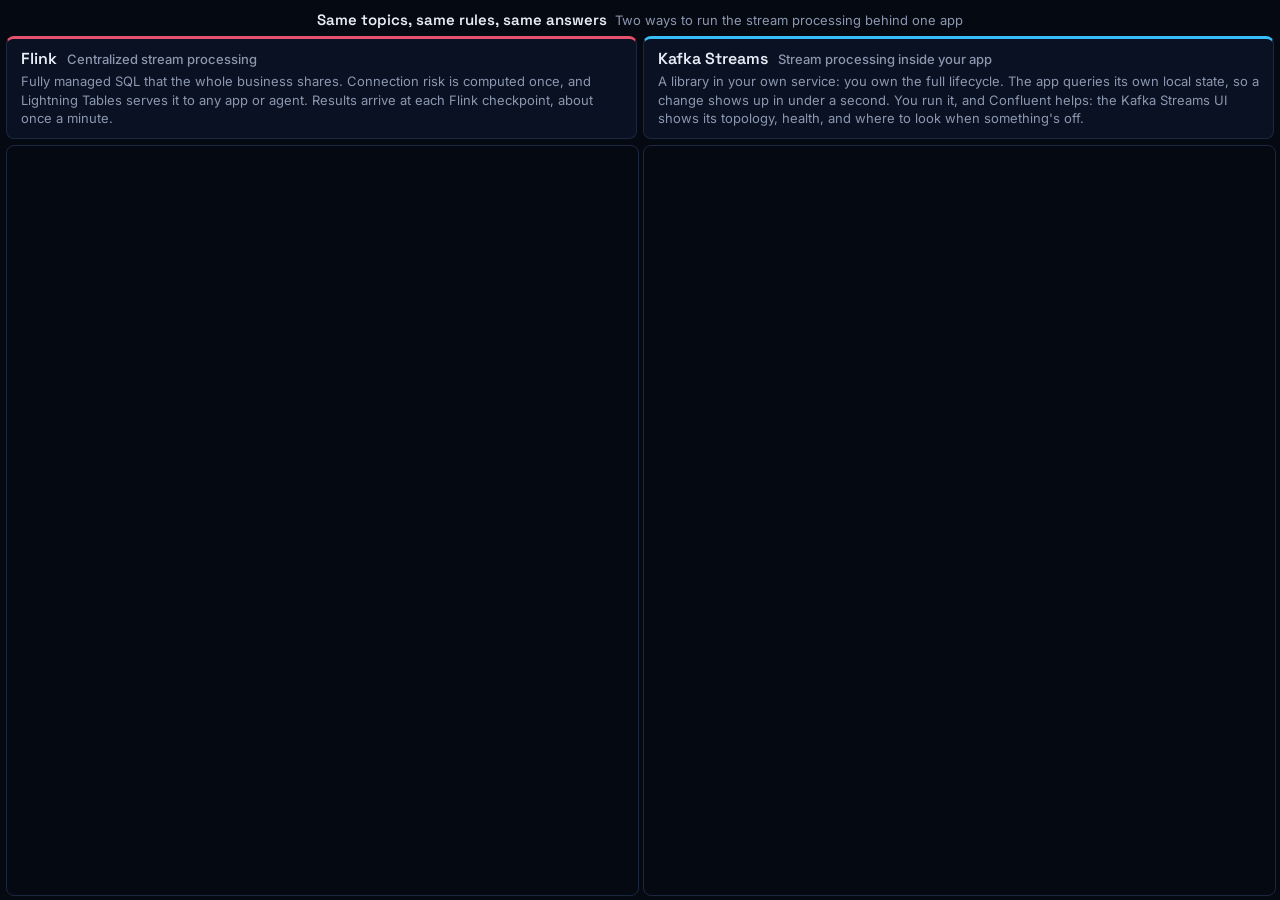
<file: scripts/static/compare.html>
<!doctype html>
<html lang="en">
<head>
  <meta charset="utf-8">
  <meta name="viewport" content="width=device-width, initial-scale=1">
  <title>River Air: Flink and Kafka Streams</title>
  <link rel="icon" type="image/svg+xml" href="/static/river-air-logo.svg">
  <link rel="stylesheet" href="https://fonts.googleapis.com/css2?family=Inter:wght@400;500;600&family=Space+Grotesk:wght@600;700&display=swap">
  <style>
    :root { --bg: #050912; --raise: #0a1122; --line: #1c2740; --fg: #e6edf7; --muted: #8b98b0;
            --flink: #e6526e; --kstreams: #38bdf8; }
    html, body { margin: 0; height: 100%; background: var(--bg); color: var(--fg); font-family: Inter, system-ui, sans-serif; }
    body { display: grid; grid-template-rows: auto auto 1fr; height: 100vh; }
    .same { margin: 0; padding: 10px 16px 6px; text-align: center; font: 600 15px/1.3 "Space Grotesk", sans-serif; }
    .same span { color: var(--muted); font: 400 13px/1.3 Inter, sans-serif; margin-left: 8px; }
    .engines, .pair { display: grid; grid-template-columns: 1fr 1fr; gap: 6px; padding: 0 6px; }
    .engine { background: var(--raise); border: 1px solid var(--line); border-top: 3px solid; border-radius: 8px;
              padding: 10px 14px; margin-bottom: 6px; }
    .engine.flink { border-top-color: var(--flink); }
    .engine.kstreams { border-top-color: var(--kstreams); }
    .engine h2 { margin: 0 0 4px; font: 600 16px/1.2 "Space Grotesk", sans-serif; }
    .engine h2 small { color: var(--muted); font: 500 13px/1.2 Inter, sans-serif; margin-left: 6px; }
    .engine p { margin: 0; color: var(--muted); font-size: 13px; line-height: 1.45; }
    .pair { padding-bottom: 6px; min-height: 0; }
    iframe { width: 100%; height: 100%; border: 1px solid var(--line); border-radius: 8px; background: var(--bg); }
    @media (max-width: 900px) {
      body { height: auto; }
      .engines, .pair { grid-template-columns: 1fr; }
      iframe { height: 80vh; }
    }
  </style>
</head>
<body>
  <!-- The same dashboard twice: :8000 reads Flink's results through Lightning Tables, :8001 reads the Kafka Streams app. -->
  <p class="same">Same topics, same rules, same answers<span>Two ways to run the stream processing behind one app</span></p>
  <div class="engines">
    <section class="engine flink">
      <h2>Flink <small>Centralized stream processing</small></h2>
      <p>Fully managed SQL that the whole business shares. Connection risk is computed once, and Lightning Tables
        serves it to any app or agent. Results arrive at each Flink checkpoint, about once a minute.</p>
    </section>
    <section class="engine kstreams">
      <h2>Kafka Streams <small>Stream processing inside your app</small></h2>
      <p>A library in your own service: you own the full lifecycle. The app queries its own local state, so a change
        shows up in under a second. You run it, and Confluent helps: the Kafka Streams UI shows its topology, health,
        and where to look when something's off.</p>
    </section>
  </div>
  <div class="pair">
    <iframe src="http://127.0.0.1:8000/" title="Powered by Flink"></iframe>
    <iframe src="http://127.0.0.1:8001/" title="Powered by Kafka Streams"></iframe>
  </div>
</body>
</html>
</file>
